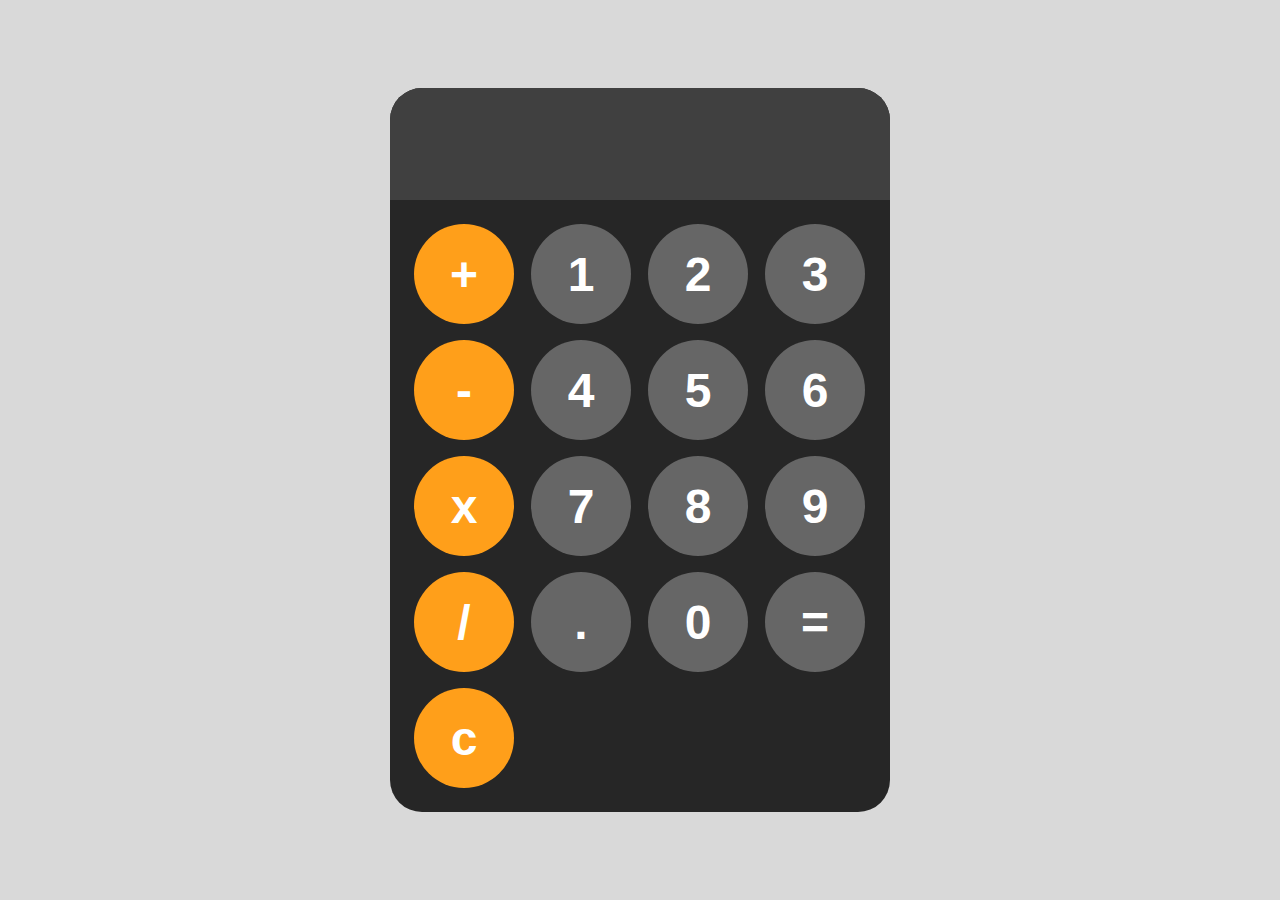
<file: calculator/index.html>
<!DOCTYPE html>
<html lang="en">
<head>
    <meta charset="UTF-8">
    <meta name="viewport" content="width=device-width, initial-scale=1.0">
    <title>Apple Calculator</title>
    <link rel="stylesheet" href="styles.css">
</head>
<body>
    <div id="calculator">
        <input id="display" type="text" readonly>
        
        <div id="buttons">
            <button onclick="appendDisplay('+')" class="operator">+</button>
            <button onclick="appendDisplay('1')">1</button>
            <button onclick="appendDisplay('2')">2</button>
            <button onclick="appendDisplay('3')">3</button>
            <button onclick="appendDisplay('-')" class="operator">-</button>
            <button onclick="appendDisplay('4')">4</button>
            <button onclick="appendDisplay('5')">5</button>
            <button onclick="appendDisplay('6')">6</button>
            <button onclick="appendDisplay('*')" class="operator">x</button>
            <button onclick="appendDisplay('7')">7</button>
            <button onclick="appendDisplay('8')">8</button>
            <button onclick="appendDisplay('9')">9</button>
            <button onclick="appendDisplay('/')" class="operator">/</button>
            <button onclick="appendDisplay('.')">.</button>
            <button onclick="appendDisplay('0')">0</button>
            <button onclick="calculate()">=</button>
            <button onclick="clearDisplay()" class="operator">c</button>
        </div>
    </div>

    <script src="app.js"></script>
</body>
</html>
</file>
<file: calculator/styles.css>
*{
    box-sizing: border-box;
    padding: 0;
    margin: 0;
}

html{
    font-family: Arial, sans-serif;
    font-size: 16px;
}

body{
    height: 100vh;
    display: flex;
    justify-content: center;
    align-items: center;
    background-color: hsla(0, 0%, 0%, 0.15);
}
#calculator{
    background-color: hsl(0, 0%, 15%);
    border-radius: 2em;
    overflow: hidden;
    border: none;
    max-width: 500px;
}

#display{
    width: 100%;
    padding: 10px 30px;
    text-align: left;
    border: none;
    background-color: hsl(0, 0%, 25%);
    color: white;
    font-size: 5em;
}

#display:focus{
    outline: none;
}

#buttons{
    display: grid;
    grid-template-columns: repeat(4, 1fr);
    gap: 1em;
    padding: 1.5em;
}

button{
    width: 100px;
    height: 100px;
    border-radius: 50px;
    border: none;
    font-size: 3em;
    font-weight: bold;
    color: white;
    background-color: hsla(0, 0%, 40%);
    cursor: pointer;
}

button:hover{
    background-color: hsla(0, 0%, 50%);
}

button:active{
    background-color: hsla(0, 0%, 60%);
}

.operator{
    background-color: hsl(35, 100%, 55%);
}

.operator:hover{
    background-color: hsl(35, 100%, 65%);
}

.operator:active{
    background-color: hsl(35, 100%, 75%)
}
</file>
